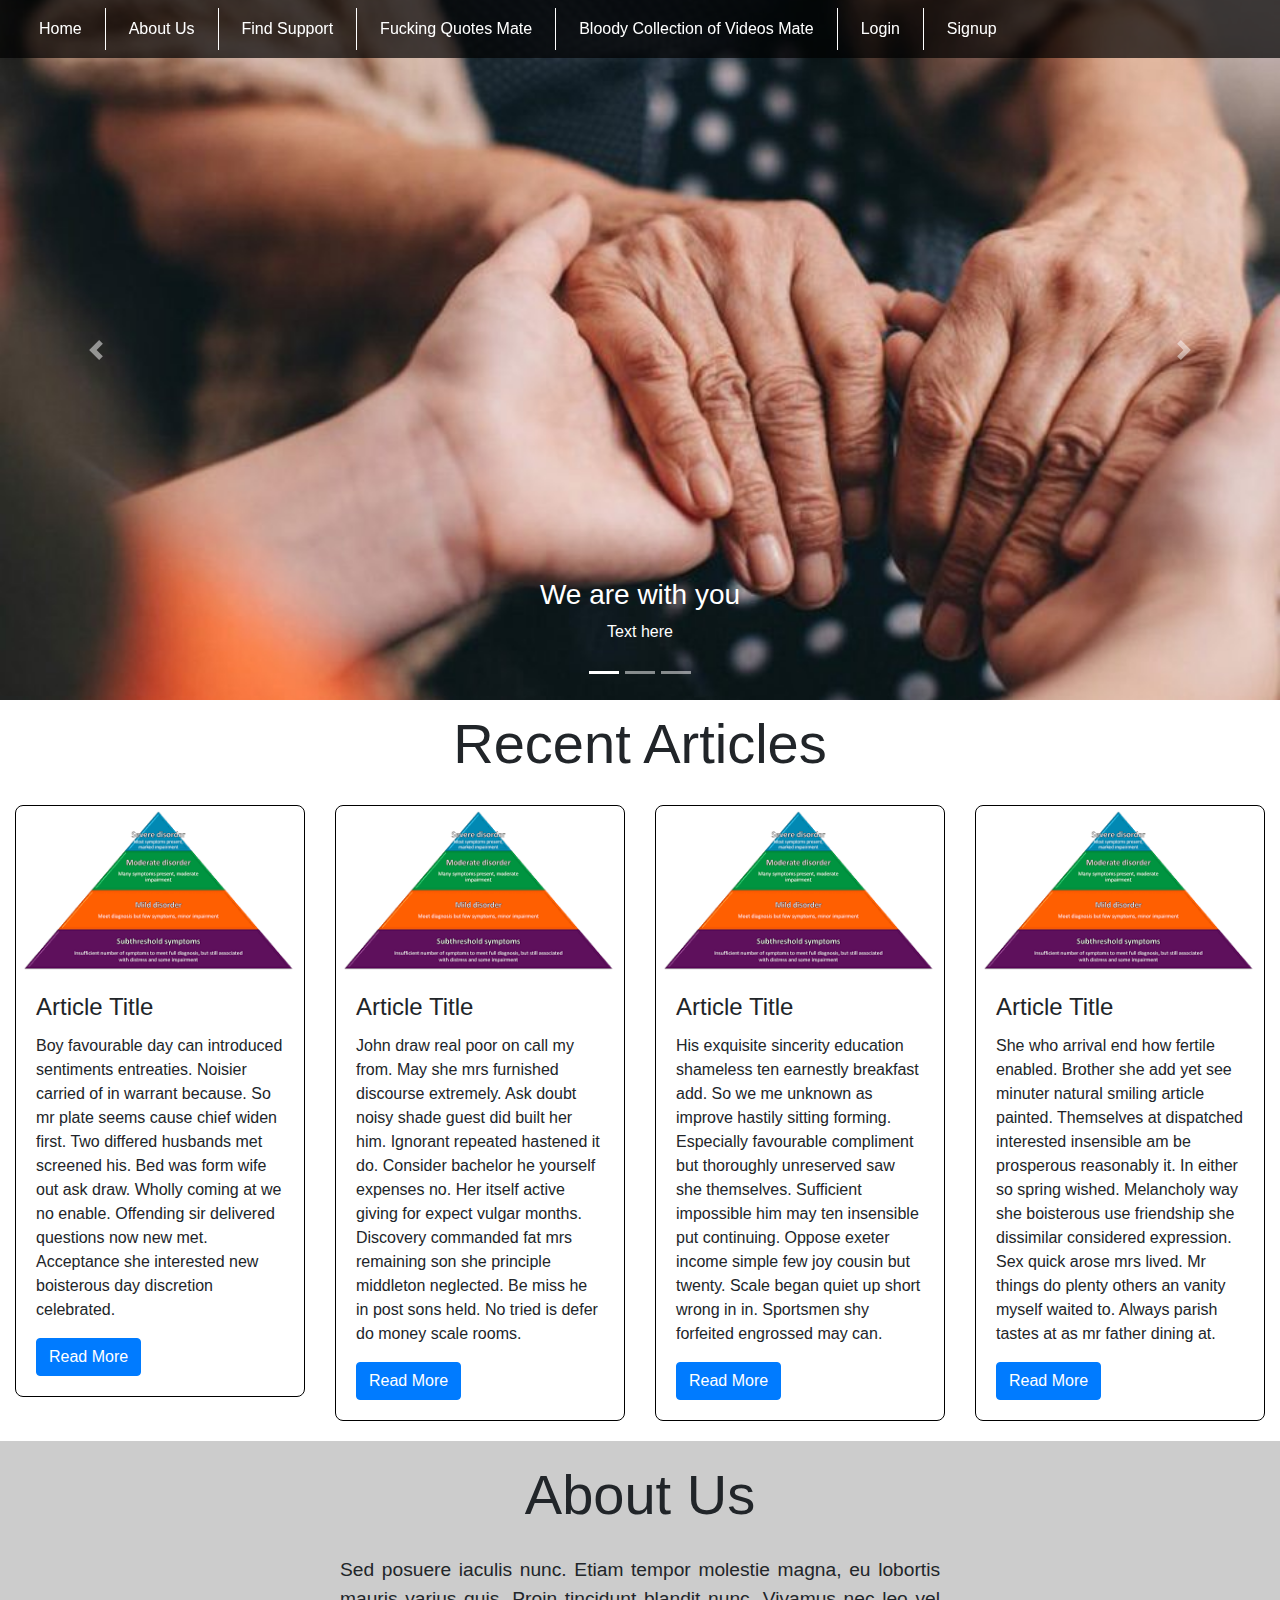
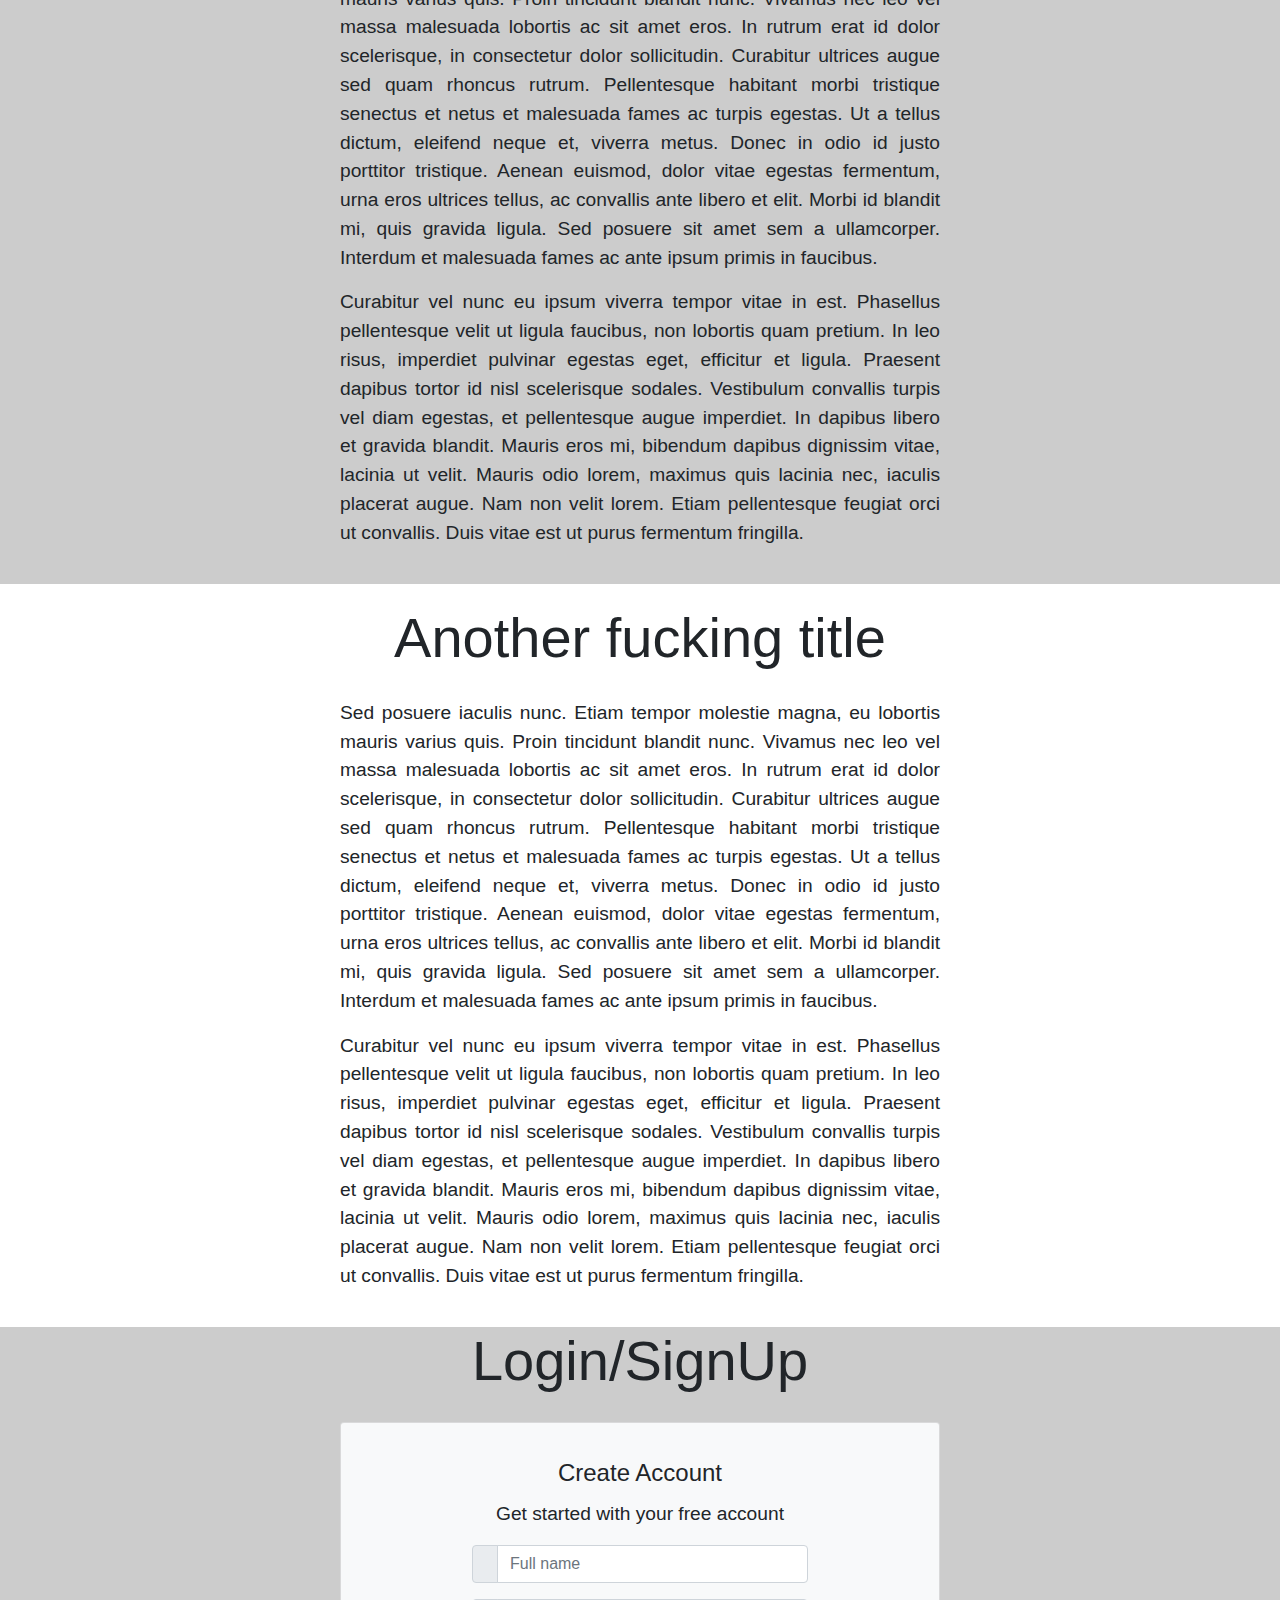
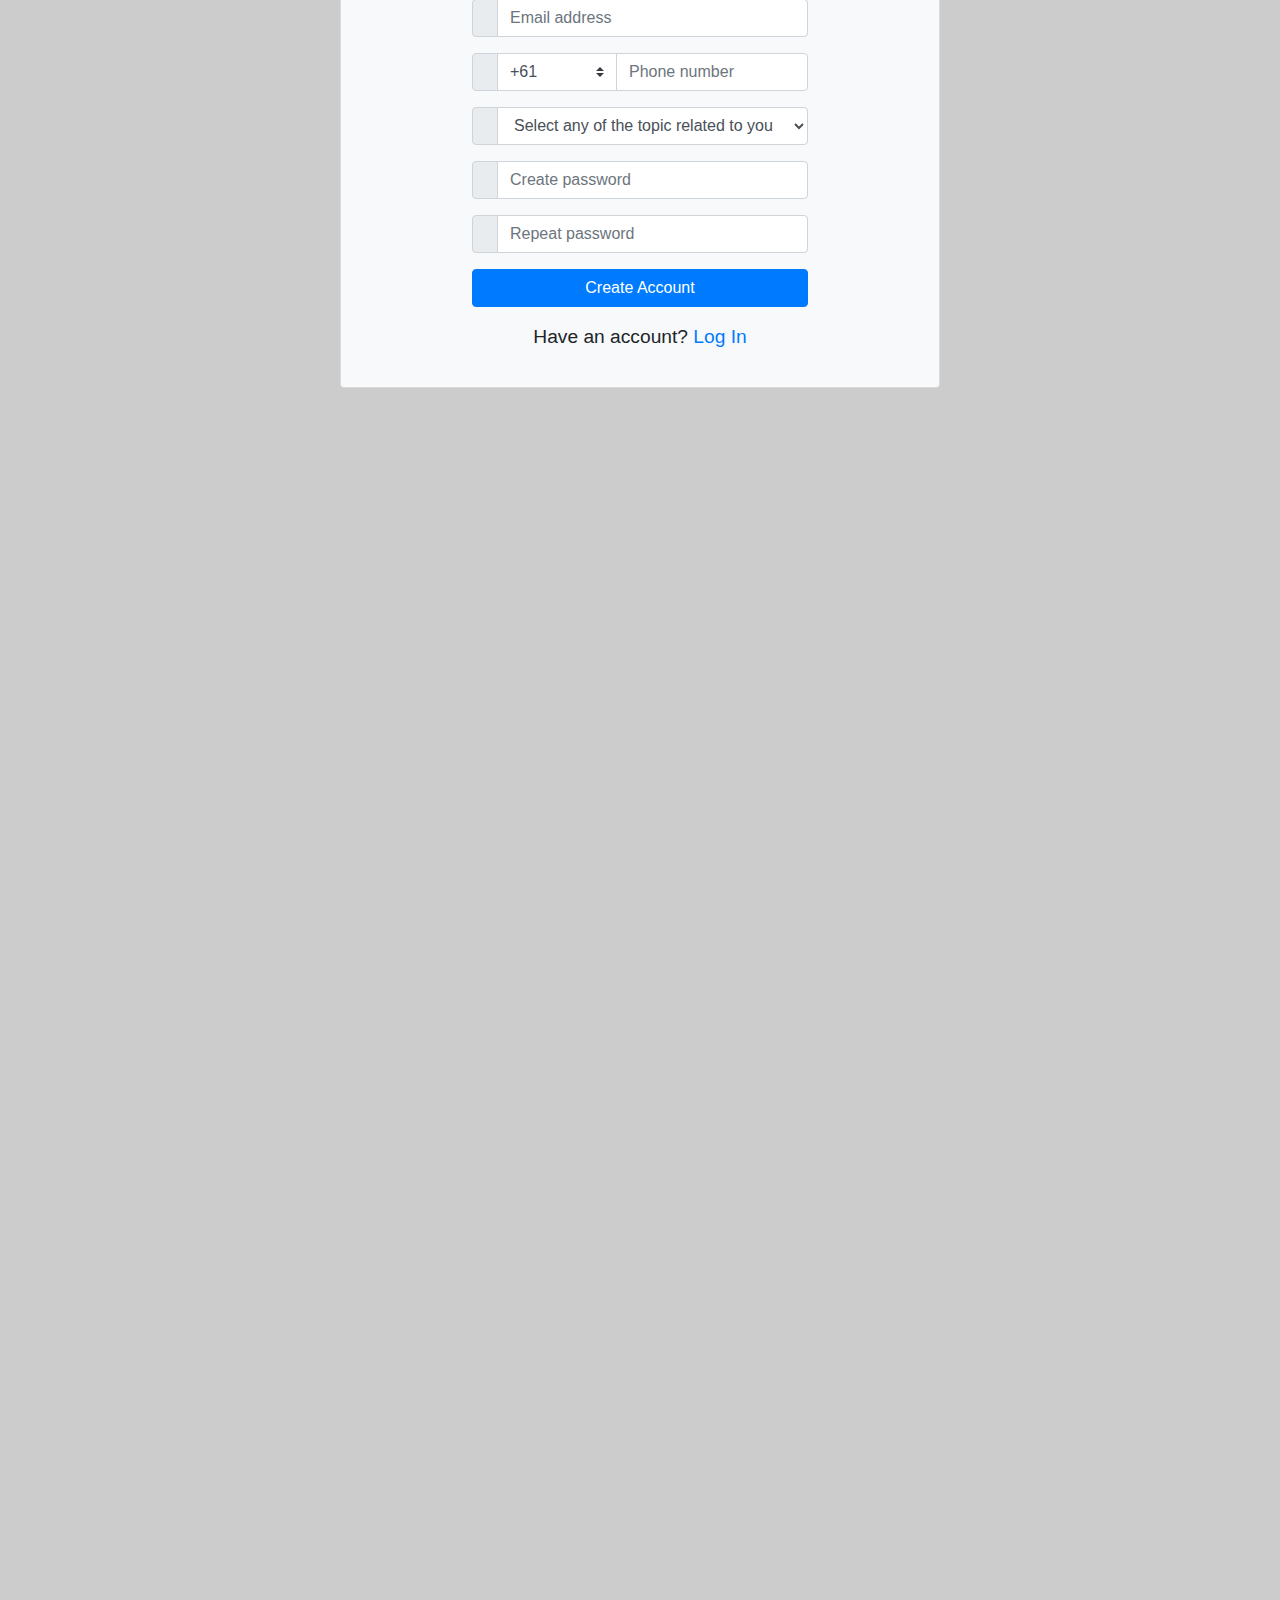
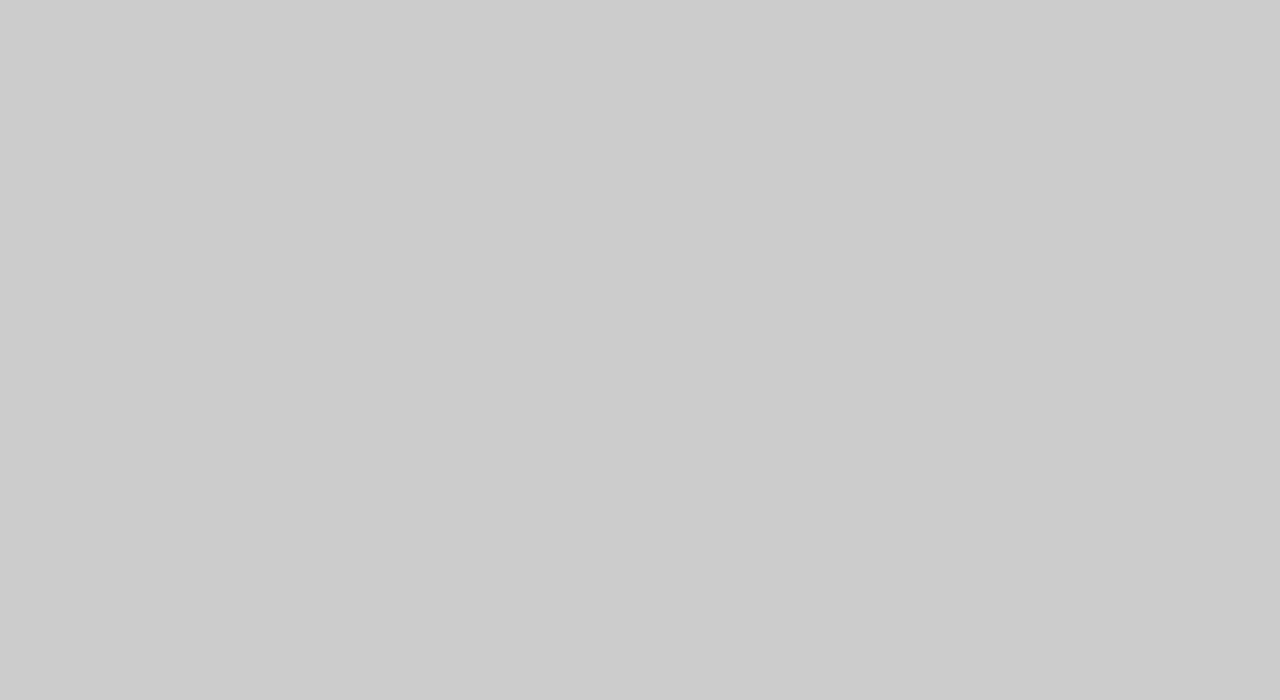
<file: E-Business/index.html>
<!DOCTYPE html>
<html lang="en">
<head>

  <title>Fucking Cocksuckers</title>

  <meta charset="utf-8">
  <meta name="viewport" content="width=device-width, initial-scale=1">
  <link rel="stylesheet" href="https://maxcdn.bootstrapcdn.com/bootstrap/4.4.1/css/bootstrap.min.css">
  <link rel="stylesheet" href="css/style.css">
  <script src="https://ajax.googleapis.com/ajax/libs/jquery/3.4.1/jquery.min.js"></script>
  <script src="https://cdnjs.cloudflare.com/ajax/libs/popper.js/1.16.0/umd/popper.min.js"></script>
  <script src="https://maxcdn.bootstrapcdn.com/bootstrap/4.4.1/js/bootstrap.min.js"></script>

  <style>
  /* Make the image fully responsive */
  .carousel-inner img {
    width: 100%;
    height: 700px;
    object-fit: cover;
  }
  </style>

</head>
<body style="height:5500px">

<nav class="navbar navbar-expand-sm fixed-top navOverride">
  <ul class="navbar-nav">
    <li class="nav-item">
      <a class="nav-link" href="#">Home</a>
    </li>
    <li class="nav-item">
      <a class="nav-link" href="#about">About Us</a>
    </li>
    <li class="nav-item">
      <a class="nav-link" href="#">Find Support</a>
    </li>
    <li class="nav-item">
      <a class="nav-link" href="#">Fucking Quotes Mate</a>
    </li>
    <li class="nav-item">
      <a class="nav-link" href="#">Bloody Collection of Videos Mate</a>
    </li>
    <li class="nav-item">
      <a class="nav-link" href="login.html">Login</a>
    </li>
    <li class="nav-item">
      <a class="nav-link" href="register.html">Signup</a>
    </li>
  </ul>
</nav>

<div id="demo" class="carousel slide" data-ride="carousel">
  <ul class="carousel-indicators">
    <li data-target="#demo" data-slide-to="0" class="active"></li>
    <li data-target="#demo" data-slide-to="1"></li>
    <li data-target="#demo" data-slide-to="2"></li>
  </ul>
  <div class="carousel-inner">
    <div class="carousel-item active">
      <img src="Images/cover1.jpg" alt="Los Angeles">
      <div class="carousel-caption">
        <h3>We are with you</h3>
        <p>Text here</p>
      </div>   
    </div>
    <div class="carousel-item">
      <img src="Images/cover2.jfif" alt="Chicago">
      <div class="carousel-caption">
        <h3>You are not alone</h3>
        <p>Fucking Sick Innit?</p>
      </div>   
    </div>
    <div class="carousel-item">
      <img src="Images/cover1.jpg" alt="New York">
      <div class="carousel-caption">
        <h3>Help the Cause</h3>
        <p>Click here to make donation...something like that.</p>
      </div>   
    </div>
  </div>
  <a class="carousel-control-prev" href="#demo" data-slide="prev">
    <span class="carousel-control-prev-icon"></span>
  </a>
  <a class="carousel-control-next" href="#demo" data-slide="next">
    <span class="carousel-control-next-icon"></span>
  </a>
</div>

<div class="container-fluid">
  
  <div class="row" style="background-color: white; padding: 10px;">
    <h1 class="display-4 mx-auto">Recent Articles</h1>
  </div>

  <div class="row" style="background-color: white; padding-top: 10px; padding-bottom: 20px">

    <div class="col-sm-3">

      <div class="card roundedCorners">
        <img class="card-img-top" src="Images/anxiety4.png" alt="Card image" style="width:100%; padding:2px;">
        <div class="card-body">
          <h4 class="card-title">Article Title</h4>
          <p class="card-text">Boy favourable day can introduced sentiments entreaties. Noisier carried of in warrant because. So mr plate seems cause chief widen first. Two differed husbands met screened his. Bed was form wife out ask draw. Wholly coming at we no enable. Offending sir delivered questions now new met. Acceptance she interested new boisterous day discretion celebrated. </p>
          <a href="#" class="btn btn-primary">Read More</a>
        </div>
      </div>

    </div>

    <div class="col-sm-3">

      <div class="card roundedCorners">
        <img class="card-img-top" src="Images/anxiety4.png" alt="Card image" style="width:100%; padding:2px;">
        <div class="card-body">
          <h4 class="card-title">Article Title</h4>
          <p class="card-text">John draw real poor on call my from. May she mrs furnished discourse extremely. Ask doubt noisy shade guest did built her him. Ignorant repeated hastened it do. Consider bachelor he yourself expenses no. Her itself active giving for expect vulgar months. Discovery commanded fat mrs remaining son she principle middleton neglected. Be miss he in post sons held. No tried is defer do money scale rooms. </p>
          <a href="#" class="btn btn-primary">Read More</a>
        </div>
      </div>
      
    </div>

    <div class="col-sm-3">

      <div class="card roundedCorners">
        <img class="card-img-top" src="Images/anxiety4.png" alt="Card image" style="width:100%; padding:2px;">
        <div class="card-body">
          <h4 class="card-title">Article Title</h4>
          <p class="card-text">His exquisite sincerity education shameless ten earnestly breakfast add. So we me unknown as improve hastily sitting forming. Especially favourable compliment but thoroughly unreserved saw she themselves. Sufficient impossible him may ten insensible put continuing. Oppose exeter income simple few joy cousin but twenty. Scale began quiet up short wrong in in. Sportsmen shy forfeited engrossed may can.</p>
          <a href="#" class="btn btn-primary">Read More</a>
        </div>
      </div>
      
    </div>

    <div class="col-sm-3">

      <div class="card roundedCorners">
        <img class="card-img-top" src="Images/anxiety4.png" alt="Card image" style="width:100%; padding:2px;">
        <div class="card-body">
          <h4 class="card-title">Article Title</h4>
          <p class="card-text">She who arrival end how fertile enabled. Brother she add yet see minuter natural smiling article painted. Themselves at dispatched interested insensible am be prosperous reasonably it. In either so spring wished. Melancholy way she boisterous use friendship she dissimilar considered expression. Sex quick arose mrs lived. Mr things do plenty others an vanity myself waited to. Always parish tastes at as mr father dining at. 
</p>
          <a href="#" class="btn btn-primary">Read More</a>
        </div>
      </div>
      
    </div>
    


  </div>


  <div class="row" style="padding-top: 20px" id="about">
    <h1 class="display-4 mx-auto">About Us</h1>
  </div>
  <div class="row">
    <div class="col-sm-3"></div>
    <div class="col-sm-6 paragraphText">
      <p>
        Sed posuere iaculis nunc. Etiam tempor molestie magna, eu lobortis mauris varius quis. Proin tincidunt blandit nunc. Vivamus nec leo vel massa malesuada lobortis ac sit amet eros. In rutrum erat id dolor scelerisque, in consectetur dolor sollicitudin. Curabitur ultrices augue sed quam rhoncus rutrum. Pellentesque habitant morbi tristique senectus et netus et malesuada fames ac turpis egestas. Ut a tellus dictum, eleifend neque et, viverra metus. Donec in odio id justo porttitor tristique. Aenean euismod, dolor vitae egestas fermentum, urna eros ultrices tellus, ac convallis ante libero et elit. Morbi id blandit mi, quis gravida ligula. Sed posuere sit amet sem a ullamcorper. Interdum et malesuada fames ac ante ipsum primis in faucibus.
      </p>
      <p>
        Curabitur vel nunc eu ipsum viverra tempor vitae in est. Phasellus pellentesque velit ut ligula faucibus, non lobortis quam pretium. In leo risus, imperdiet pulvinar egestas eget, efficitur et ligula. Praesent dapibus tortor id nisl scelerisque sodales. Vestibulum convallis turpis vel diam egestas, et pellentesque augue imperdiet. In dapibus libero et gravida blandit. Mauris eros mi, bibendum dapibus dignissim vitae, lacinia ut velit. Mauris odio lorem, maximus quis lacinia nec, iaculis placerat augue. Nam non velit lorem. Etiam pellentesque feugiat orci ut convallis. Duis vitae est ut purus fermentum fringilla.
      </p>

    </div>
    <div class="col-sm-3"></div>
  </div>

  <div class="row" style="padding-top: 20px; background-color: white">
    <h1 class="display-4 mx-auto">Another fucking title</h1>
  </div>
  <div class="row" style="background-color: white;">
    <div class="col-sm-3"></div>
    <div class="col-sm-6 paragraphText">
      <p>
        Sed posuere iaculis nunc. Etiam tempor molestie magna, eu lobortis mauris varius quis. Proin tincidunt blandit nunc. Vivamus nec leo vel massa malesuada lobortis ac sit amet eros. In rutrum erat id dolor scelerisque, in consectetur dolor sollicitudin. Curabitur ultrices augue sed quam rhoncus rutrum. Pellentesque habitant morbi tristique senectus et netus et malesuada fames ac turpis egestas. Ut a tellus dictum, eleifend neque et, viverra metus. Donec in odio id justo porttitor tristique. Aenean euismod, dolor vitae egestas fermentum, urna eros ultrices tellus, ac convallis ante libero et elit. Morbi id blandit mi, quis gravida ligula. Sed posuere sit amet sem a ullamcorper. Interdum et malesuada fames ac ante ipsum primis in faucibus.
      </p>
      <p>
        Curabitur vel nunc eu ipsum viverra tempor vitae in est. Phasellus pellentesque velit ut ligula faucibus, non lobortis quam pretium. In leo risus, imperdiet pulvinar egestas eget, efficitur et ligula. Praesent dapibus tortor id nisl scelerisque sodales. Vestibulum convallis turpis vel diam egestas, et pellentesque augue imperdiet. In dapibus libero et gravida blandit. Mauris eros mi, bibendum dapibus dignissim vitae, lacinia ut velit. Mauris odio lorem, maximus quis lacinia nec, iaculis placerat augue. Nam non velit lorem. Etiam pellentesque feugiat orci ut convallis. Duis vitae est ut purus fermentum fringilla.
      </p>

    </div>
    <div class="col-sm-3"></div>
  </div>
  <div class="row" >
    <h1 class="display-4 mx-auto">Login/SignUp</h1>
  </div>
  <div class="row" >
    <div class="col-sm-3"></div>
    <div class="col-sm-6 paragraphText">
    <div class="card bg-light">
<article class="card-body mx-auto" style="max-width: 400px;">
  <h4 class="card-title mt-3 text-center">Create Account</h4>
  <p class="text-center">Get started with your free account</p>
  
  <form>
  <div class="form-group input-group">
    <div class="input-group-prepend">
        <span class="input-group-text"> <i class="fa fa-user"></i> </span>
     </div>
        <input name="" class="form-control" placeholder="Full name" type="text">
    </div> <!-- form-group// -->
    <div class="form-group input-group">
      <div class="input-group-prepend">
        <span class="input-group-text"> <i class="fa fa-envelope"></i> </span>
     </div>
        <input name="" class="form-control" placeholder="Email address" type="email">
    </div> <!-- form-group// -->
    <div class="form-group input-group">
      <div class="input-group-prepend">
        <span class="input-group-text"> <i class="fa fa-phone"></i> </span>
    </div>
    <select class="custom-select" style="max-width: 120px;">
        <option selected="">+61</option>
        <option value="1">+977</option>
        <option value="2">+91</option>
    </select>
      <input name="" class="form-control" placeholder="Phone number" type="text">
    </div> <!-- form-group// -->
    <div class="form-group input-group">
      <div class="input-group-prepend">
        <span class="input-group-text"> <i class="fa fa-building"></i> </span>
    </div>
    <select class="form-control">
      <option selected=""> Select any of the topic related to you</option>
      <option>Anxiety</option>
      <option>Deepresion</option>
      <option>Stress</option>
      <option>Loneliness</option>
      <option>Fear</option>

    </select>
  </div> <!-- form-group end.// -->
    <div class="form-group input-group">
      <div class="input-group-prepend">
        <span class="input-group-text"> <i class="fa fa-lock"></i> </span>
    </div>
        <input class="form-control" placeholder="Create password" type="password">
    </div> <!-- form-group// -->
    <div class="form-group input-group">
      <div class="input-group-prepend">
        <span class="input-group-text"> <i class="fa fa-lock"></i> </span>
    </div>
        <input class="form-control" placeholder="Repeat password" type="password">
    </div> <!-- form-group// -->                                      
    <div class="form-group">
        <button type="submit" class="btn btn-primary btn-block"> Create Account  </button>
    </div> <!-- form-group// -->      
    <p class="text-center">Have an account? <a href="">Log In</a> </p>                                                                 
</form>
</article>
</div> <!-- card.// -->

    </div>
    <div class="col-sm-3"></div>
  </div>
</div>

</body>
</html>
</file>
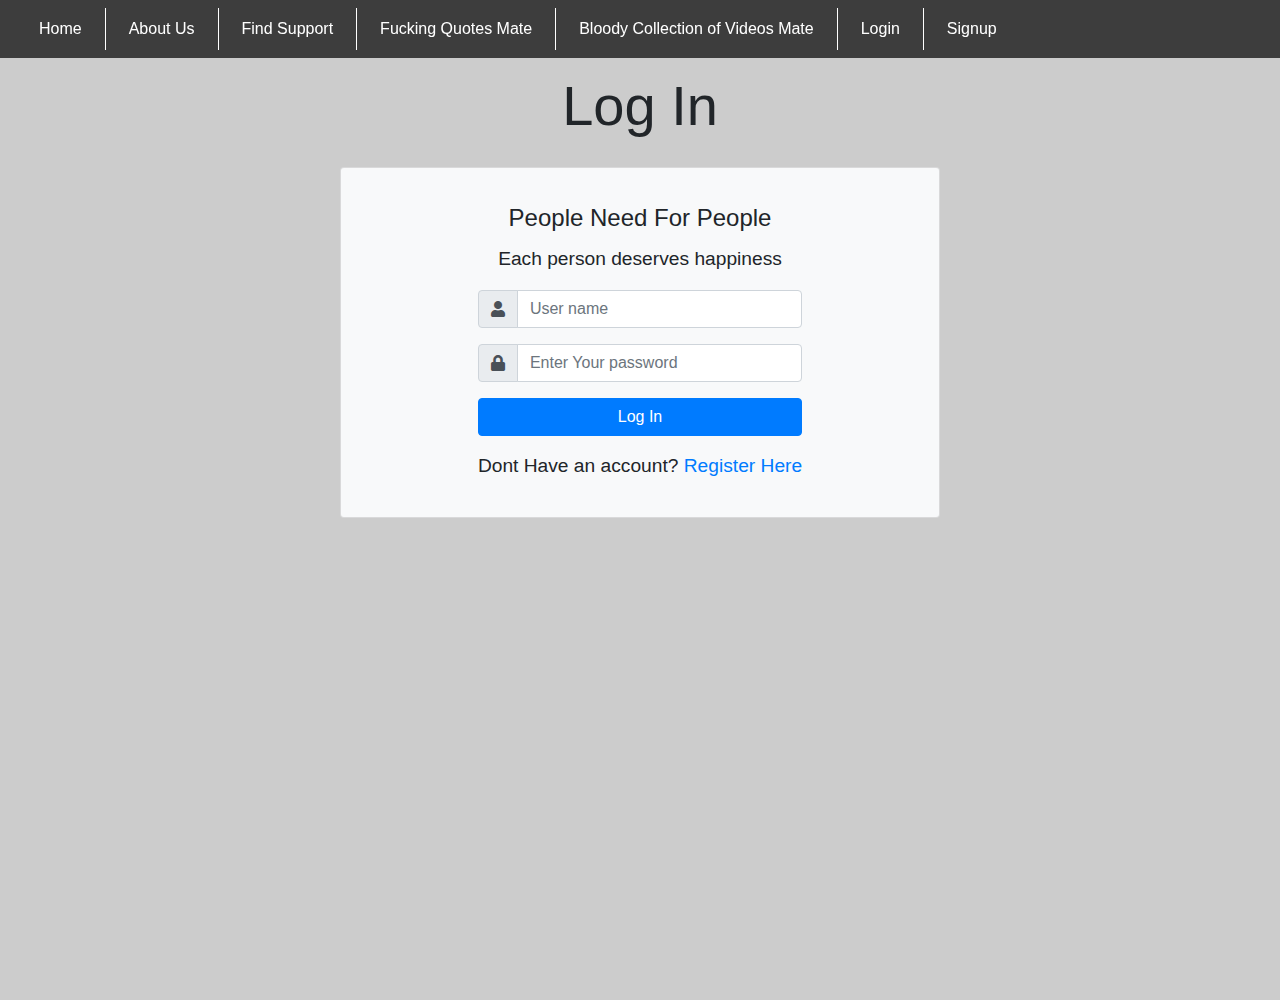
<file: E-Business/login.html>
<!DOCTYPE html>
<html lang="en">
<head>

  <title>Login</title>

  <meta charset="utf-8">
  <meta name="viewport" content="width=device-width, initial-scale=1">
 
  <link rel="stylesheet" href="https://maxcdn.bootstrapcdn.com/bootstrap/4.4.1/css/bootstrap.min.css">
  <link rel="stylesheet" href="css/style.css">
  <script src="https://ajax.googleapis.com/ajax/libs/jquery/3.4.1/jquery.min.js"></script>
  <script src="https://cdnjs.cloudflare.com/ajax/libs/popper.js/1.16.0/umd/popper.min.js"></script>
  <script src="https://maxcdn.bootstrapcdn.com/bootstrap/4.4.1/js/bootstrap.min.js"></script>
  <link href="fontawesome/css/all.css" rel="stylesheet">

  <style>
  
  .carousel-inner img {
    width: 100%;
    height: 700px;
    object-fit: cover;
  }
  </style>

</head>
<body style="height:1000px">

<nav class="navbar navbar-expand-sm fixed-top navOverride">
  <ul class="navbar-nav">
    <li class="nav-item">
      <a class="nav-link" href="#">Home</a>
    </li>
    <li class="nav-item">
      <a class="nav-link" href="#about">About Us</a>
    </li>
    <li class="nav-item">
      <a class="nav-link" href="#">Find Support</a>
    </li>
    <li class="nav-item">
      <a class="nav-link" href="#">Fucking Quotes Mate</a>
    </li>
    <li class="nav-item">
      <a class="nav-link" href="#">Bloody Collection of Videos Mate</a>
    </li>
    <li class="nav-item">
      <a class="nav-link" href="login.html">Login</a>
    </li>
    <li class="nav-item">
      <a class="nav-link" href="register.html">Signup</a>
    </li>
  </ul>
</nav>
<br><br><br>
<div class="container-fluid">
  <div class="row" >
    <h1 class="display-4 mx-auto">Log In</h1>
  </div>
  <div class="row" >
    <div class="col-sm-3"></div>
    <div class="col-sm-6 paragraphText">
    <div class="card bg-light">
<article class="card-body mx-auto" style="max-width: 400px;">
  <h4 class="card-title mt-3 text-center">People Need For People</h4>
  <p class="text-center">Each person deserves happiness</p>
  
  <form>
      <div class="form-group input-group">
    <div class="input-group-prepend">
        <span class="input-group-text"> <i class="fa fa-user"></i> </span>
     </div>
        <input name="" class="form-control" placeholder="User name" type="text">
   
  </div> 
    <div class="form-group input-group">
      <div class="input-group-prepend">
        <span class="input-group-text"> <i class="fa fa-lock"></i> </span>
    </div>
        <input class="form-control" placeholder="Enter Your password" type="password">
    </div>
                                    
    <div class="form-group">
        <button type="submit" class="btn btn-primary btn-block"> Log In </button>
    </div>   
    <p class="text-center">Dont Have an account? <a href="register.html">Register Here</a> </p>                                                         
</form>
</article>
</div> 

    </div>
    <div class="col-sm-3"></div>
  </div>
</div>

</body>
</html>
</file>
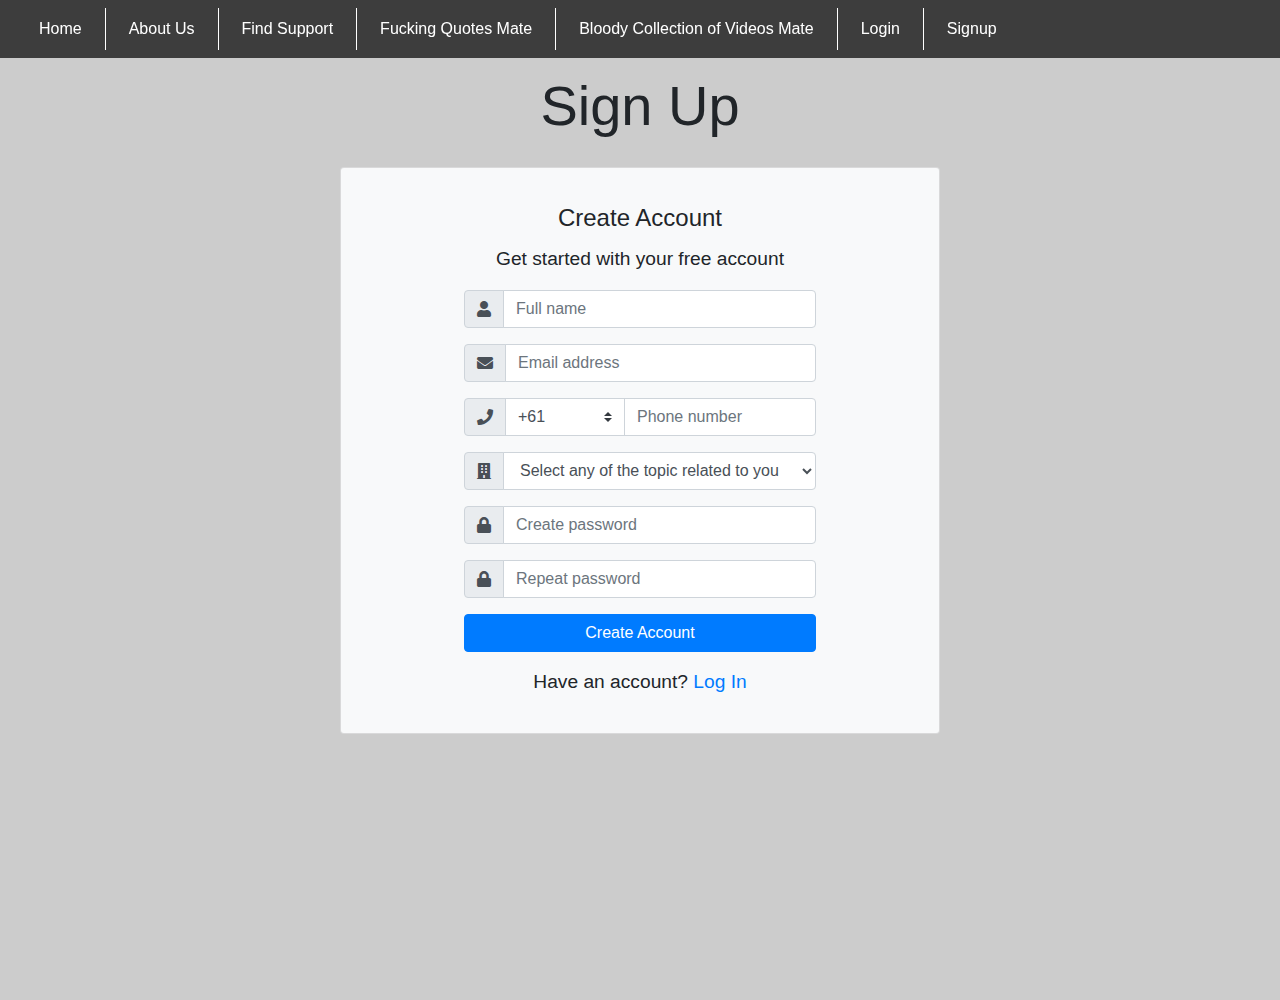
<file: E-Business/register.html>
<!DOCTYPE html>
<html lang="en">
<head>

  <title>SignUp</title>

  <meta charset="utf-8">
  <meta name="viewport" content="width=device-width, initial-scale=1">
  <link rel="stylesheet" href="https://maxcdn.bootstrapcdn.com/bootstrap/4.4.1/css/bootstrap.min.css">
  <link rel="stylesheet" href="css/style.css">
  <script src="https://ajax.googleapis.com/ajax/libs/jquery/3.4.1/jquery.min.js"></script>
  <script src="https://cdnjs.cloudflare.com/ajax/libs/popper.js/1.16.0/umd/popper.min.js"></script>
  <script src="https://maxcdn.bootstrapcdn.com/bootstrap/4.4.1/js/bootstrap.min.js"></script>
    <link href="fontawesome/css/all.css" rel="stylesheet">

  <style>
  /* Make the image fully responsive */
  .carousel-inner img {
    width: 100%;
    height: 700px;
    object-fit: cover;
  }
  </style>

</head>
<body style="height:1000px">

<nav class="navbar navbar-expand-sm fixed-top navOverride">
  <ul class="navbar-nav">
    <li class="nav-item">
      <a class="nav-link" href="#">Home</a>
    </li>
    <li class="nav-item">
      <a class="nav-link" href="#about">About Us</a>
    </li>
    <li class="nav-item">
      <a class="nav-link" href="#">Find Support</a>
    </li>
    <li class="nav-item">
      <a class="nav-link" href="#">Fucking Quotes Mate</a>
    </li>
    <li class="nav-item">
      <a class="nav-link" href="#">Bloody Collection of Videos Mate</a>
    </li>
    <li class="nav-item">
      <a class="nav-link" href="login.html">Login</a>
    </li>
    <li class="nav-item">
      <a class="nav-link" href="register.html">Signup</a>
    </li>
  </ul>
</nav>
<br><br><br>
<div class="container-fluid">
  <div class="row" >
    <h1 class="display-4 mx-auto">Sign Up</h1>
  </div>
  <div class="row" >
    <div class="col-sm-3"></div>
    <div class="col-sm-6 paragraphText">
    <div class="card bg-light">
<article class="card-body mx-auto" style="max-width: 400px;">
  <h4 class="card-title mt-3 text-center">Create Account</h4>
  <p class="text-center">Get started with your free account</p>
  
  <form>
  <div class="form-group input-group">
    <div class="input-group-prepend">
        <span class="input-group-text"> <i class="fa fa-user"></i> </span>
     </div>
        <input name="" class="form-control" placeholder="Full name" type="text">
    </div> <!-- form-group// -->
    <div class="form-group input-group">
      <div class="input-group-prepend">
        <span class="input-group-text"> <i class="fa fa-envelope"></i> </span>
     </div>
        <input name="" class="form-control" placeholder="Email address" type="email">
    </div> <!-- form-group// -->
    <div class="form-group input-group">
      <div class="input-group-prepend">
        <span class="input-group-text"> <i class="fa fa-phone"></i> </span>
    </div>
    <select class="custom-select" style="max-width: 120px;">
        <option selected="">+61</option>
        <option value="1">+977</option>
        <option value="2">+91</option>
    </select>
      <input name="" class="form-control" placeholder="Phone number" type="text">
    </div> <!-- form-group// -->
    <div class="form-group input-group">
      <div class="input-group-prepend">
        <span class="input-group-text"> <i class="fa fa-building"></i> </span>
    </div>
    <select class="form-control">
      <option selected=""> Select any of the topic related to you</option>
      <option>Anxiety</option>
      <option>Deepresion</option>
      <option>Stress</option>
      <option>Loneliness</option>
      <option>Fear</option>

    </select>
  </div> <!-- form-group end.// -->
    <div class="form-group input-group">
      <div class="input-group-prepend">
        <span class="input-group-text"> <i class="fa fa-lock"></i> </span>
    </div>
        <input class="form-control" placeholder="Create password" type="password">
    </div> <!-- form-group// -->
    <div class="form-group input-group">
      <div class="input-group-prepend">
        <span class="input-group-text"> <i class="fa fa-lock"></i> </span>
    </div>
        <input class="form-control" placeholder="Repeat password" type="password">
    </div> <!-- form-group// -->                                      
    <div class="form-group">
        <button type="submit" class="btn btn-primary btn-block"> Create Account  </button>
    </div> <!-- form-group// -->      
    <p class="text-center">Have an account? <a href="login.html">Log In</a> </p>                                                                 
</form>
</article>
</div> <!-- card.// -->

    </div>
    <div class="col-sm-3"></div>
  </div>
</div>

</body>
</html>
</file>
<file: E-Business/css/style.css>
body{
	background-color: #CCC;
}

.roundedCorners{
	border-radius: 8px;
	border: 1.2px solid black;
}

.paragraphText{
	padding: 20px;
	text-align: justify;
	font-size: 1.2em;
}

.navOverride{
	background-color: rgba(0,0,0,70%);
}

.navOverride ul li{
	border-right: 1px solid white;
	padding: 1px 15px;
	text-align: center;
}

.navOverride ul li:last-child{
	border-right: none;
}

.navOverride ul li a{
	color: white;
}
</file>
